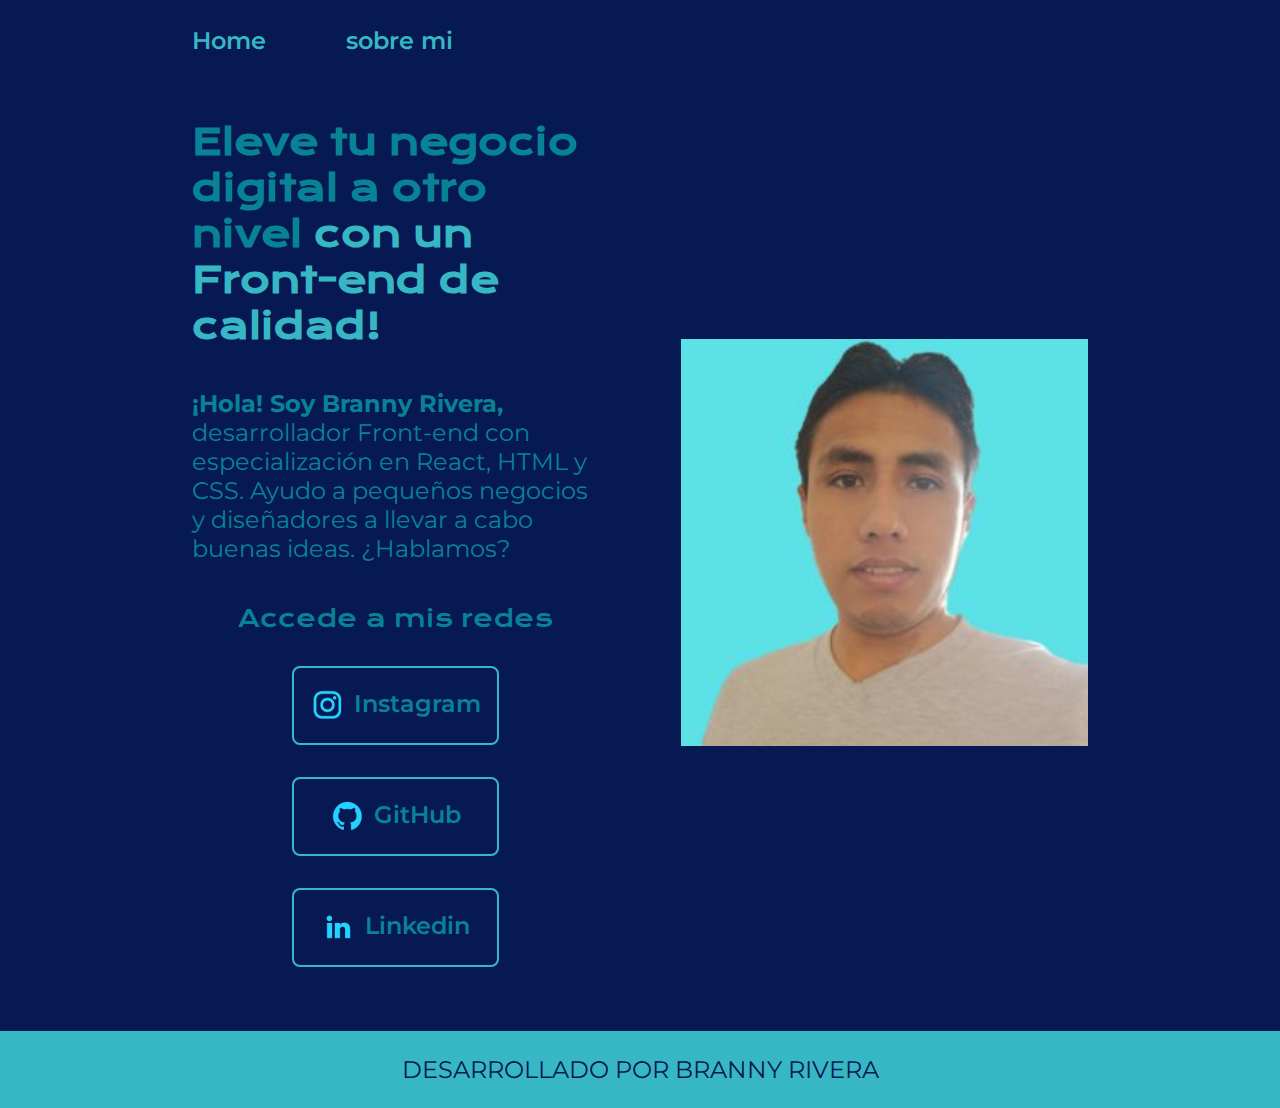
<file: index.html>
<!DOCTYPE html>
<html lang="en">
<head>
    <meta charset="UTF-8">
    <meta name="viewport" content="width=device-width, initial-scale=1.0">
    <link rel="stylesheet" href="./styles/styles.css">    
    <title>Portafolio</title>
</head>
<body>
    <header class="header">
        <nav class="header_menu">
            <a href="index.html" class="header_menu_link">Home</a>
            <a href="about.html" class="header_menu_link">sobre mi</a>
        </nav>
    </header>
    <main class="presentacion">
        <section class="presentacion_contenido">
            <h1 class="presentacion_contenido_titulo">Eleve tu negocio digital a otro nivel
            <strong class="titulo-destaque"> con un Front-end de calidad!</strong>
            </h1>
            <p class="presentacion_contenido_texto"><strong>¡Hola! Soy Branny Rivera,</strong> desarrollador Front-end con especialización en React, HTML y CSS. Ayudo a pequeños negocios y diseñadores a llevar a cabo buenas ideas. ¿Hablamos?
            </p>
            <div class="presentacion_enlaces">
                <h2 class="presetacion_enlaces_subtitulo">Accede a mis redes</h2>
                <a href="https://www.instagram.com/" class="presetancion_enlaces_link" target="_blank"><img src="assets/instagram.png" alt="">Instagram</a>
                
                <a href="https://github.com/BrannyRiv" class="presetancion_enlaces_link" target="_blank"><img src="assets/github.png" alt="">GitHub</a>
                
                <a href="https://linkedin.com/in/branny-jhoel-rivera-hinostroza-b835362b7" class="presetancion_enlaces_link" target="_blank"><img src="assets/linkedin.png" alt="">Linkedin</a>
            </div>
        </section>
            <img class="presentacion_imagen" src="assets/Foto2.jpg" alt="imagen">
    </main>
    <footer class="footer">
        <p>DESARROLLADO POR BRANNY RIVERA</p>
    </footer>
</body>
</html>
</file>
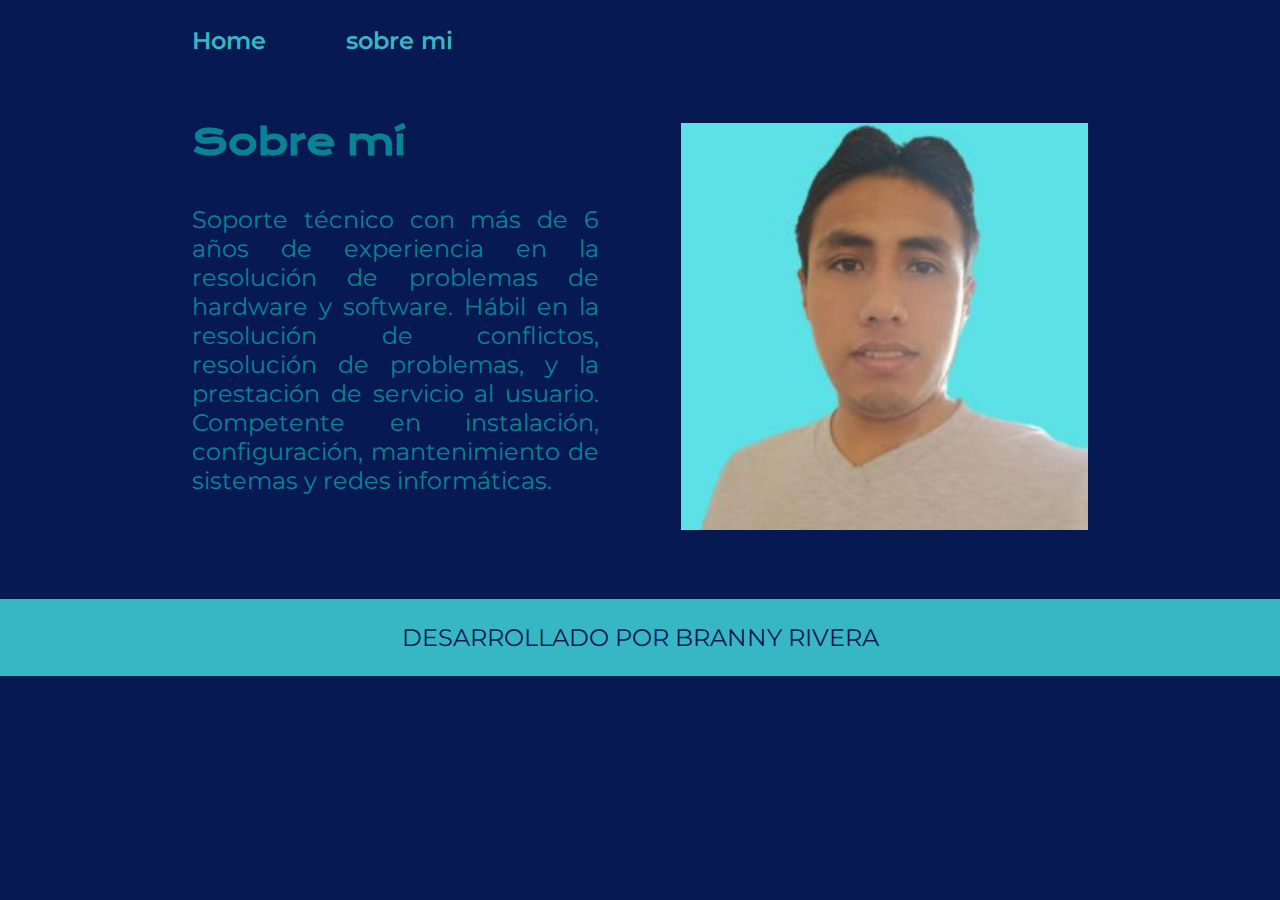
<file: about.html>
<!DOCTYPE html>
<html lang="en">
<head>
    <meta charset="UTF-8">
    <meta name="viewport" content="width=device-width, initial-scale=1.0">
    <link rel="stylesheet" href="./styles/styles.css"> 
    <title>Document</title>
</head>
<body>
    <header class="header">
        <nav class="header_menu">
            <a href="index.html" class="header_menu_link">Home</a>
            <a href="about.html" class="header_menu_link">sobre mi</a>
        </nav>
    </header>
    <main class="presentacion">
        <section class="presentacion_contenido">
            <h1 class="presentacion_contenido_titulo">Sobre mí</h1>
            <p class="presentacion_contenido_texto" style="text-align: justify;" >Soporte técnico con más de 6 años de experiencia en la resolución de problemas de hardware y software. Hábil en la resolución de conflictos, resolución de problemas, y la prestación de servicio al usuario. Competente en instalación, configuración, mantenimiento de sistemas y redes informáticas.</p>
            <p class="presentacion_contenido_texto" ></p>
        </section>
        <img class="presentacion_imagen" src="assets/Foto2.jpg" alt="imagen">
    </main>
    
    <footer class="footer">
        <p>DESARROLLADO POR BRANNY RIVERA</p>
    </footer>
</body>
</html>
</file>
<file: styles/styles.css>
@import url('https://fonts.googleapis.com/css2?family=Krona+One&family=Montserrat:ital,wght@0,100..900;1,100..900&display=swap');

:root{
    --color-primario: #071952;
    --color-secundario: #088395;
    --color-terciario: #37B7C3;
    --color-hover: #272727;
    --fuente-montserrat: "Montserrat", sans-serif; 
    --fuente-krona: "Krona One", sans-serif;
}

* {
    padding: 0;
    margin: 0;
}

body {
    /*height: 100vh;*/
    box-sizing: border-box;
    background-color: var(--color-primario);    
    color: var(--color-secundario);
}

.header{
    padding: 2% 0% 0% 15%;
}

.header_menu{
    display: flex;
    gap: 80px;
}

.header_menu_link{
    font-family: var(--fuente-montserrat);
    font-size: 1.5rem;
    font-weight: 600;
    color: var(--color-terciario);
    text-decoration: none;
}

.titulo-destaque {
    color: var(--color-terciario);
}

.presentacion {
    display: flex;
    align-items: center;    
    justify-content: space-between;
    padding: 5% 15%;    
    gap: 82px;
}

.presentacion_contenido {
    width: 50%;
    display: flex;    
    flex-direction: column;
    gap: 40px;
}

.presentacion_contenido_titulo {
    font-size: 2.25rem;
    font-family: var(--fuente-krona);
    /*font-weight: 400;
    font-style: normal;*/
}

.presentacion_contenido_texto {
    font-size: 1.5rem;
    font-family: var(--fuente-montserrat);
    
}

.presentacion_enlaces{
    display: flex;
    justify-content: space-between;
    flex-direction: column;
    align-items: center;
    gap: 32px;
}

.presetacion_enlaces_subtitulo{
    font-family: var(--fuente-krona);
    font-size: 1.5rem;
    font-weight: 400;
}

.presetancion_enlaces_link{       
    width: 50%;
    text-align: center;
    padding: 21.5px 0;
    border-radius: 8px;
    font-family: var(--fuente-montserrat);
    font-size: 1.5rem;
    font-weight: 600;
    text-decoration: none;
    color: var(--color-secundario);
    border: 2px solid var(--color-terciario);
    display: flex;
    justify-content: center;
    gap: 10px;
}

.presetancion_enlaces_link:hover{
    background-color: var(--color-hover);
}

.presentacion_imagen{
    width: 50%;
}

.footer{    
    background-color: var(--color-terciario);
    padding: 24px;
    text-align: center;
    font-family: var(--fuente-montserrat);
    color: var(--color-primario);
    font-size: 1.5rem;
    font-weight: 400;
}

@media (max-width: 1200px ) {

    .header{
        padding: 10%;
    }

    .header_menu{
        justify-content: center;
    }

    .presentacion {
        flex-direction: column-reverse;
        padding: 5%;
    }
    .presentacion_contenido{
        width: auto;
    }
}
</file>
